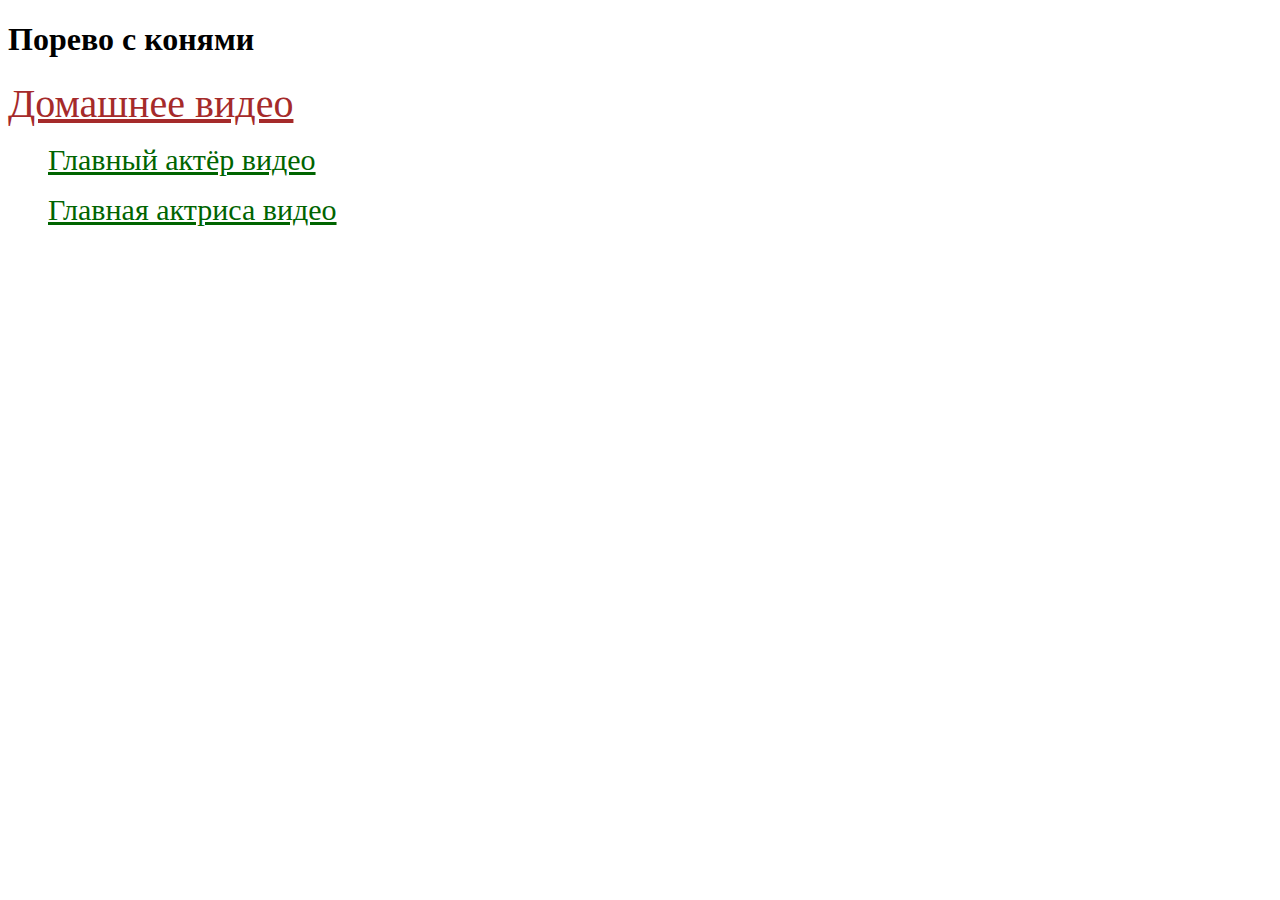
<file: index.html>
<!DOCTYPE html>
<html lang="ru">
<head>
    <meta charset="UTF-8">
    <meta name="viewport" content="width=device-width, initial-scale=1.0">
    <title>Моя первая порнушка</title>
    <link rel="stylesheet" href="./Stule/style.css">
</head>
<body>
    <h1>Порево с конями</h1>
    <a href="./video.html" class="link1">Домашнее видео</a>
    <ul>
        <a href="./index1.html" class="link3">Главный актёр видео</a>
    </ul>
    <ul>
        <a href="./vika.html" class="link3">Главная актриса видео</a>
    </ul>
</body>
</html>
</file>
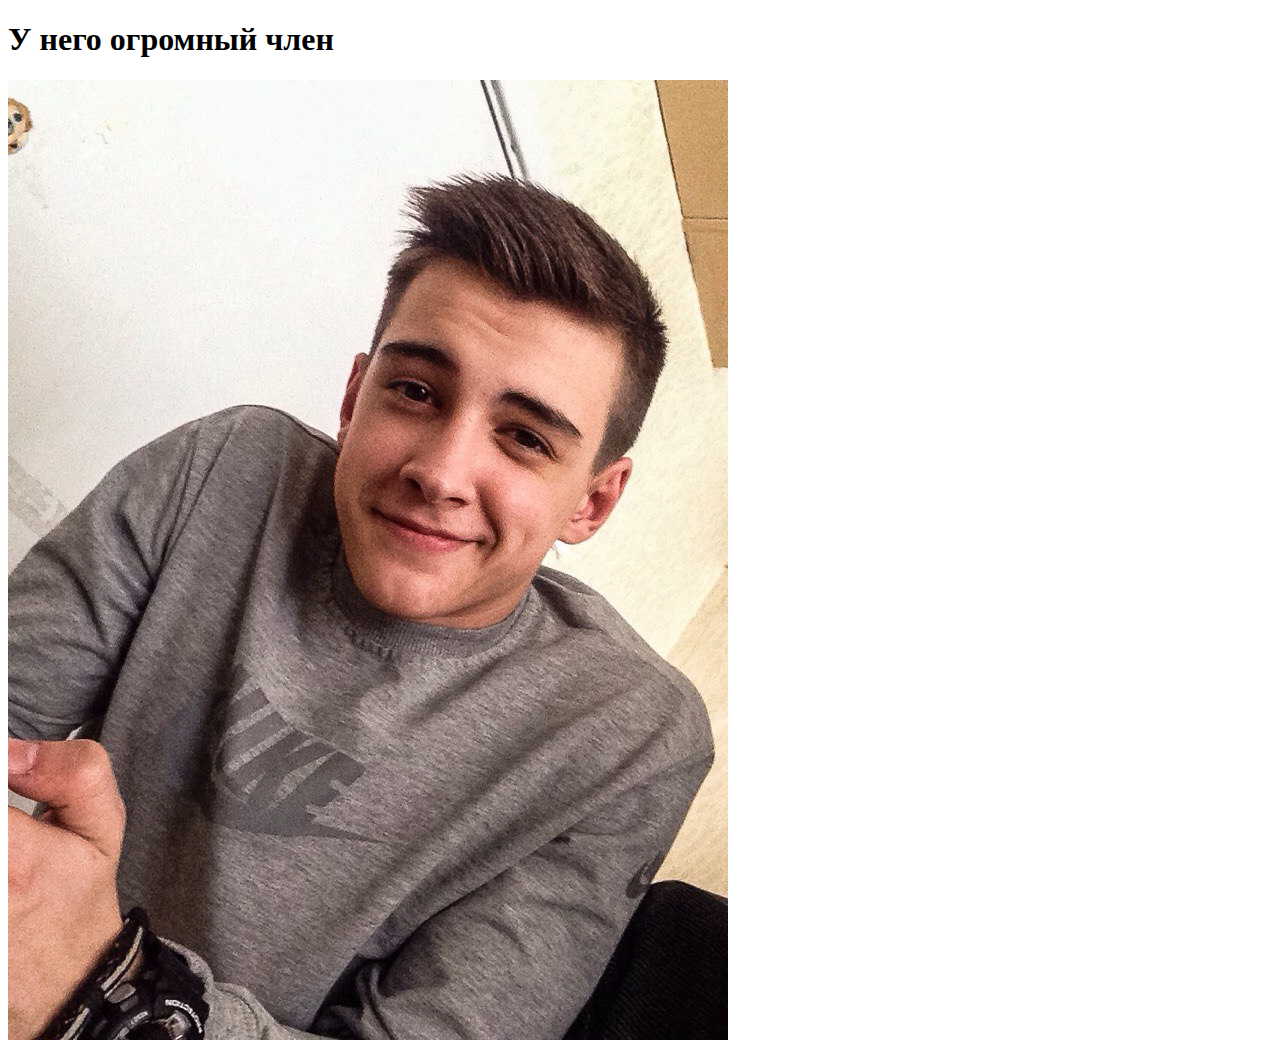
<file: index1.html>
<!DOCTYPE html>
<html lang="en">
<head>
    <meta charset="UTF-8">
    <meta name="viewport" content="width=device-width, initial-scale=1.0">
    <title>Главный актёр видео</title>
</head>
<body>
    <h1>У него огромный член</h1>
    <img src="./images/valik.jpg" alt="valik">
    
</body>
</html>
</file>
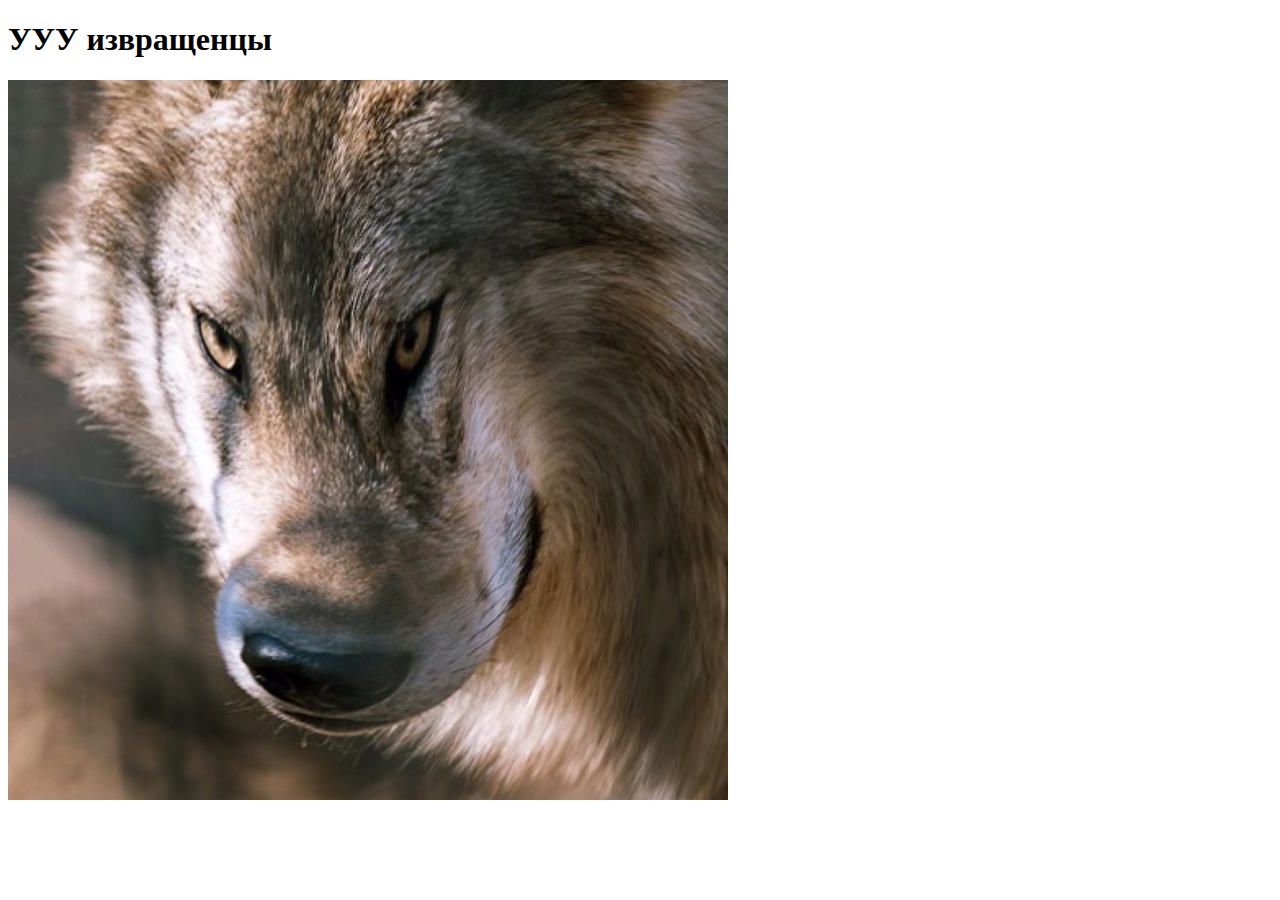
<file: video.html>
<!DOCTYPE html>
<html lang="en">
<head>
    <meta charset="UTF-8">
    <meta name="viewport" content="width=device-width, initial-scale=1.0">
    <title>Сам видос</title>
</head>
<body>
    <h1> УУУ извращенцы</h1>
    <img src="./images/volk.jpeg" alt="volk">
    
</body>
</html>
</file>
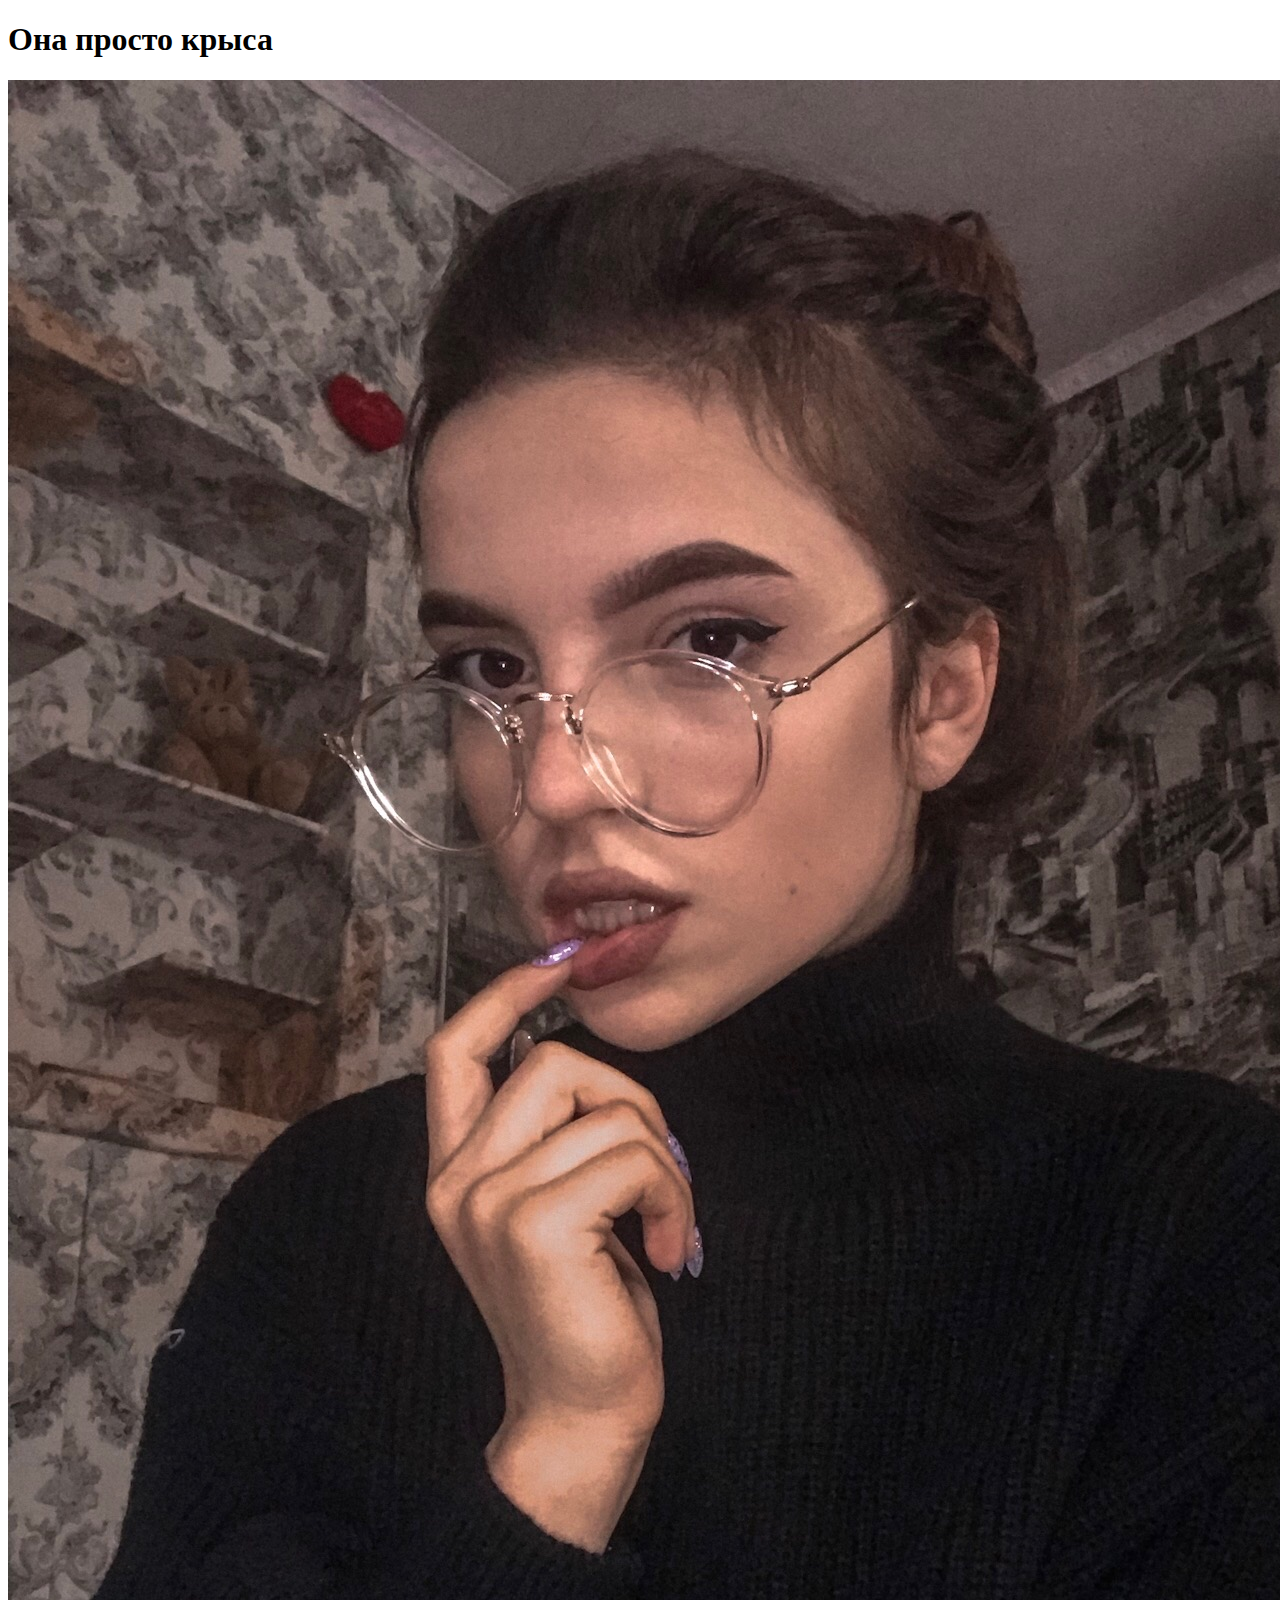
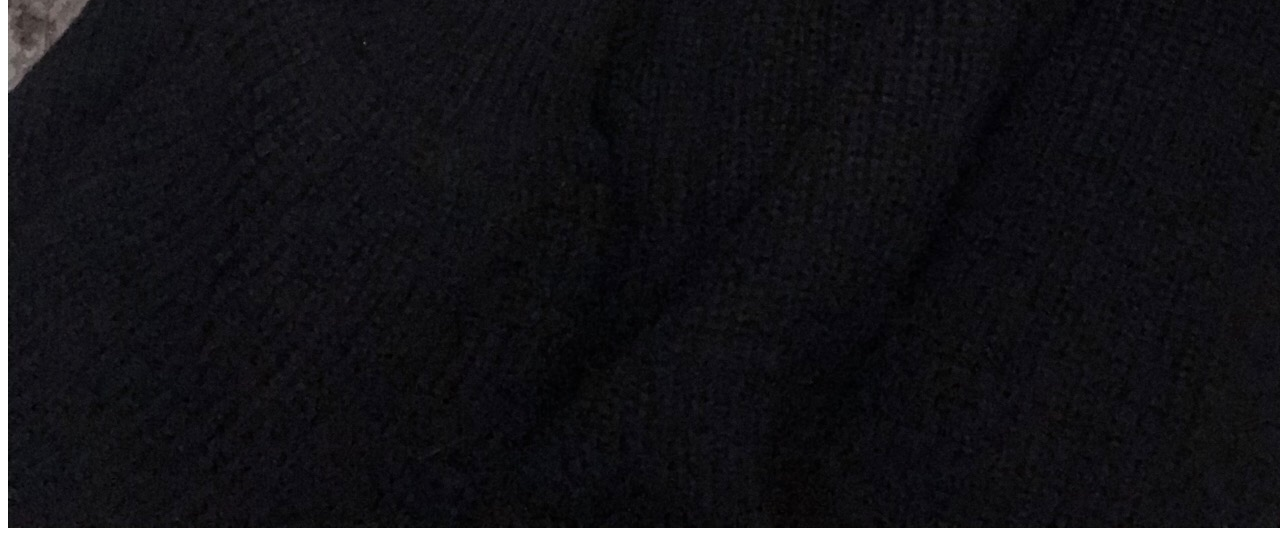
<file: vika.html>
<!DOCTYPE html>
<html lang="en">
<head>
    <meta charset="UTF-8">
    <meta name="viewport" content="width=device-width, initial-scale=1.0">
    <title>Главная актриса видео</title>
</head>
<body>
    <h1>Она просто крыса</h1>
    <img src="./images/vika.jpg" alt="vika">
    
</body>
</html>
</file>
<file: Stule/style.css>
a {
    color: darkgreen;
}

.link1 {
    color: #a52a2a;
    font-size: 40px;
}
.link2 {
    border: 8px solid blueviolet;
}
.link {
    color: brown;
}
.link3 {
    font-size: 30px;
}
</file>
